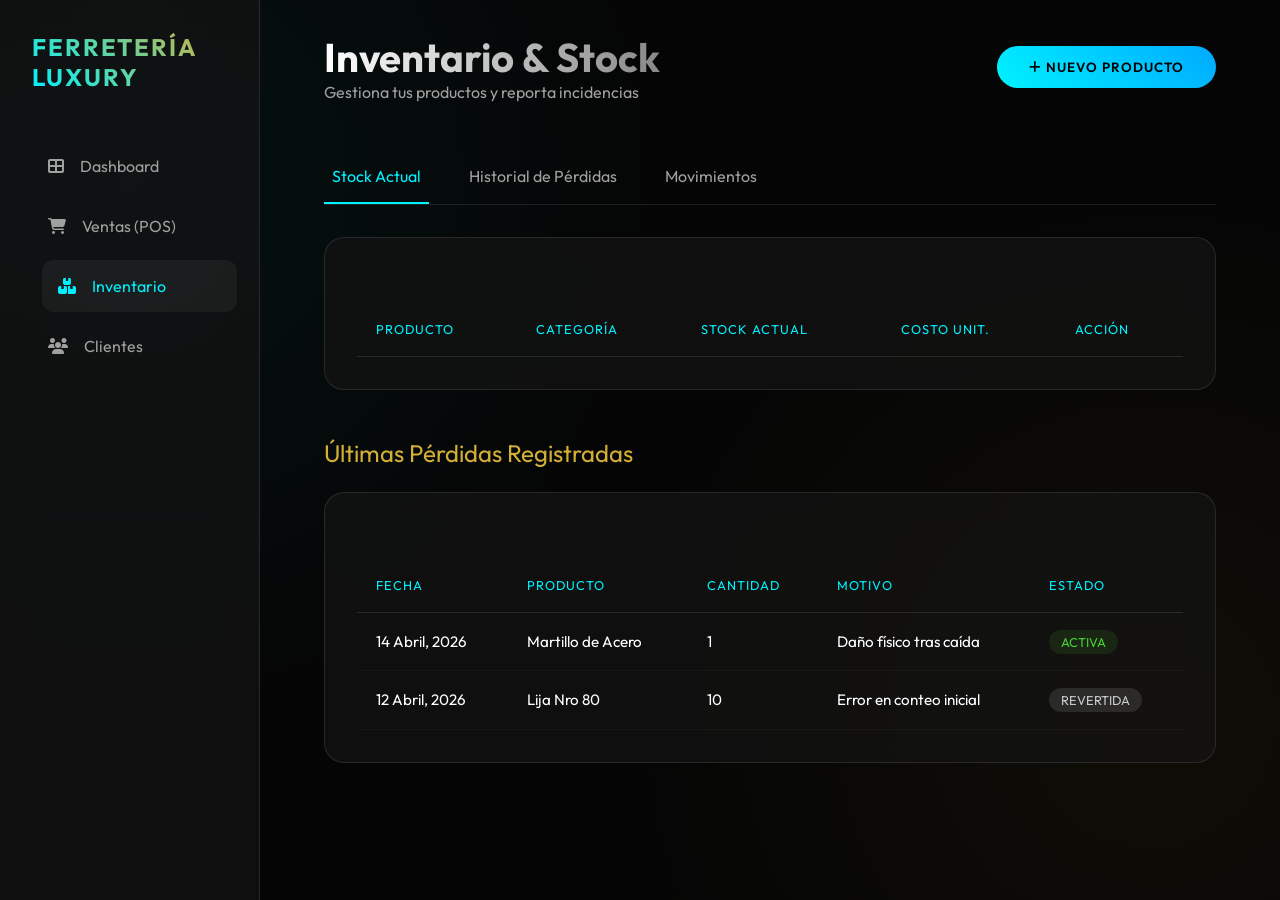
<file: frontend_old/inventario.html>
<!DOCTYPE html>
<html lang="es">
<head>
    <meta charset="UTF-8">
    <meta name="viewport" content="width=device-width, initial-scale=1.0">
    <title>Ferretaría Luxury | Inventario y Pérdidas</title>
    <link rel="stylesheet" href="css/luxury.css">
    <link rel="stylesheet" href="https://cdnjs.cloudflare.com/ajax/libs/font-awesome/6.4.0/css/all.min.css">
    <style>
        .tabs {
            display: flex;
            gap: 2rem;
            margin-bottom: 2rem;
            border-bottom: 1px solid var(--glass-border);
        }

        .tab {
            padding: 1rem 0.5rem;
            cursor: pointer;
            color: var(--text-secondary);
            border-bottom: 2px solid transparent;
            transition: all 0.3s;
        }

        .tab.active {
            color: var(--accent);
            border-bottom-color: var(--accent);
        }

        .badge-active {
            background: rgba(76, 209, 55, 0.1);
            color: #4cd137;
            padding: 4px 12px;
            border-radius: 20px;
            font-size: 0.8rem;
        }

        .badge-reverted {
            background: rgba(255, 255, 255, 0.1);
            color: #ccc;
            padding: 4px 12px;
            border-radius: 20px;
            font-size: 0.8rem;
        }

        /* Modal Simple placeholder */
        .modal-overlay {
            position: fixed;
            top: 0; left: 0; width: 100%; height: 100%;
            background: rgba(0,0,0,0.8);
            backdrop-filter: blur(10px);
            display: none;
            justify-content: center;
            align-items: center;
            z-index: 1000;
        }

        .modal {
            max-width: 500px;
            width: 90%;
        }
    </style>
</head>
<body>

    <nav class="sidebar">
        <div class="logo">FERRETERÍA <br> LUXURY</div>
        <ul class="nav-links">
            <li class="nav-item" onclick="location.href='index.html'">
                <i class="fas fa-th-large"></i>
                <span>Dashboard</span>
            </li>
            <li class="nav-item" onclick="location.href='ventas.html'">
                <i class="fas fa-shopping-cart"></i>
                <span>Ventas (POS)</span>
            </li>
            <li class="nav-item active">
                <i class="fas fa-boxes"></i>
                <span>Inventario</span>
            </li>
            <li class="nav-item">
                <i class="fas fa-users"></i>
                <span>Clientes</span>
            </li>
        </ul>
    </nav>

    <div class="main-wrapper">
        <header class="header">
            <div>
                <h1 class="title-gradient">Inventario & Stock</h1>
                <p style="color: var(--text-secondary)">Gestiona tus productos y reporta incidencias</p>
            </div>
            <button class="btn-premium"><i class="fas fa-plus"></i> Nuevo Producto</button>
        </header>

        <div class="tabs">
            <div class="tab active">Stock Actual</div>
            <div class="tab">Historial de Pérdidas</div>
            <div class="tab">Movimientos</div>
        </div>

        <section class="luxury-card">
            <table class="luxury-table">
                <thead>
                    <tr>
                        <th>Producto</th>
                        <th>Categoría</th>
                        <th>Stock Actual</th>
                        <th>Costo Unit.</th>
                        <th>Acción</th>
                    </tr>
                </thead>
                <tbody id="products-body">
                    <!-- Data will be injected by JS -->
                </tbody>
            </table>
        </section>

        <h2 style="margin: 3rem 0 1.5rem; font-weight: 400; color: var(--accent-gold);">Últimas Pérdidas Registradas</h2>
        
        <section class="luxury-card">
            <table class="luxury-table">
                <thead>
                    <tr>
                        <th>Fecha</th>
                        <th>Producto</th>
                        <th>Cantidad</th>
                        <th>Motivo</th>
                        <th>Estado</th>
                    </tr>
                </thead>
                <tbody>
                    <tr>
                        <td>14 Abril, 2026</td>
                        <td>Martillo de Acero</td>
                        <td>1</td>
                        <td>Daño físico tras caída</td>
                        <td><span class="badge-active">ACTIVA</span></td>
                    </tr>
                    <tr>
                        <td>12 Abril, 2026</td>
                        <td>Lija Nro 80</td>
                        <td>10</td>
                        <td>Error en conteo inicial</td>
                        <td><span class="badge-reverted">REVERTIDA</span></td>
                    </tr>
                </tbody>
            </table>
        </section>
    </div>

    <!-- Modal Mockup -->
    <div class="modal-overlay" id="lossModal">
        <form class="luxury-card modal" id="loss-form">
            <h2 style="margin-bottom: 2rem; color: var(--accent);">Reportar Pérdida</h2>
            <div style="margin-bottom: 1.5rem;">
                <label style="display: block; margin-bottom: 0.5rem; color: var(--text-secondary);">Producto Seleccionado</label>
                <div id="selectedProductName" style="font-weight: 600; font-size: 1.2rem;">-</div>
            </div>
            
            <div style="display: grid; grid-template-columns: 1fr 1fr; gap: 1rem; margin-bottom: 1.5rem;">
                <div>
                    <label style="display: block; margin-bottom: 0.5rem; color: var(--text-secondary);">Cantidad</label>
                    <input type="number" name="qty" required step="0.01" style="width: 100%; background: rgba(255,255,255,0.05); border: 1px solid var(--glass-border); padding: 0.8rem; border-radius: 8px; color: white;">
                </div>
                <div>
                    <label style="display: block; margin-bottom: 0.5rem; color: var(--text-secondary);">Responsable</label>
                    <input type="text" name="responsible" required style="width: 100%; background: rgba(255,255,255,0.05); border: 1px solid var(--glass-border); padding: 0.8rem; border-radius: 8px; color: white;">
                </div>
            </div>

            <div style="margin-bottom: 2rem;">
                <label style="display: block; margin-bottom: 0.5rem; color: var(--text-secondary);">Motivo de la pérdida</label>
                <textarea name="reason" required style="width: 100%; background: rgba(255,255,255,0.05); border: 1px solid var(--glass-border); padding: 0.8rem; border-radius: 8px; color: white; min-height: 100px;"></textarea>
            </div>

            <div style="display: flex; gap: 1rem; justify-content: flex-end;">
                <button type="button" class="btn-premium" style="background: transparent; border: 1px solid var(--glass-border); color: white;" onclick="window.closeLossModal()">Cancelar</button>
                <button type="submit" class="btn-premium">Confirmar Reporte</button>
            </div>
        </form>
    </div>

    <script type="module" src="js/inventory.js"></script>
</body>
</html>
</file>
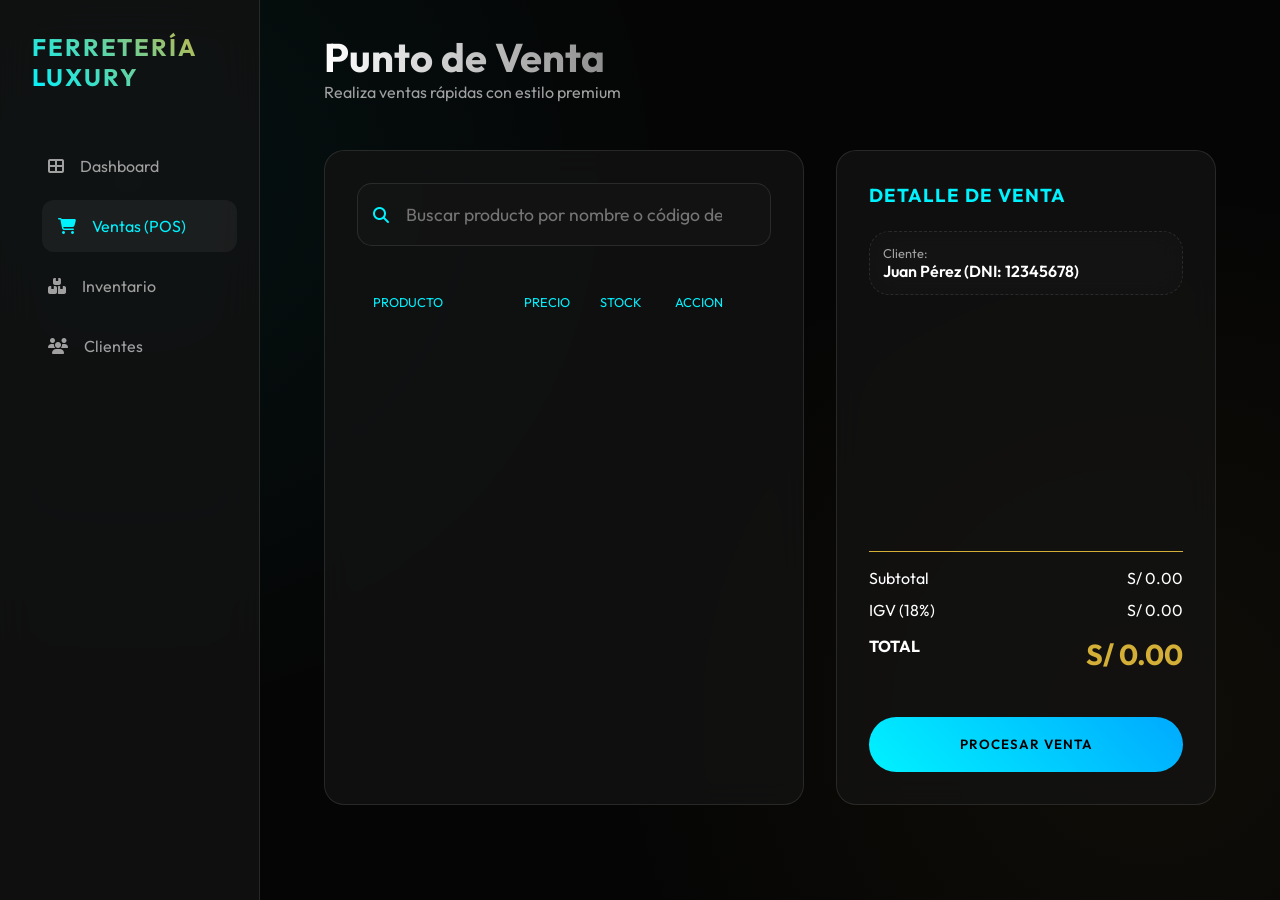
<file: frontend_old/ventas.html>
<!DOCTYPE html>
<html lang="es">
<head>
    <meta charset="UTF-8">
    <meta name="viewport" content="width=device-width, initial-scale=1.0">
    <title>Ferretaría Luxury | Punto de Venta</title>
    <link rel="stylesheet" href="css/luxury.css">
    <link rel="stylesheet" href="https://cdnjs.cloudflare.com/ajax/libs/font-awesome/6.4.0/css/all.min.css">
    <style>
        .pos-container {
            display: grid;
            grid-template-columns: 1fr 380px;
            gap: 2rem;
            margin-top: 1rem;
        }

        .search-container {
            margin-bottom: 2rem;
            position: relative;
        }

        .search-input {
            width: 100%;
            background: var(--card-bg);
            border: 1px solid var(--glass-border);
            padding: 1.2rem 3rem;
            border-radius: 15px;
            color: white;
            font-size: 1.1rem;
            outline: none;
            transition: all 0.3s ease;
        }

        .search-input:focus {
            border-color: var(--accent);
            box-shadow: 0 0 15px rgba(0, 242, 255, 0.2);
        }

        .search-icon {
            position: absolute;
            left: 1rem;
            top: 50%;
            transform: translateY(-50%);
            color: var(--accent);
        }

        .cart-item {
            display: flex;
            justify-content: space-between;
            align-items: center;
            padding: 1rem 0;
            border-bottom: 1px solid rgba(255, 255, 255, 0.05);
        }

        .cart-summary {
            margin-top: 2rem;
            border-top: 1px solid var(--accent-gold);
            padding-top: 1rem;
        }

        .summary-row {
            display: flex;
            justify-content: space-between;
            margin-bottom: 0.8rem;
        }

        .total-amount {
            font-size: 1.8rem;
            font-weight: 700;
            color: var(--accent-gold);
        }

        .product-card {
            cursor: pointer;
            padding: 1rem;
            display: flex;
            gap: 1rem;
            align-items: center;
        }

        .product-card:hover {
            background: var(--hover-bg);
        }
    </style>
</head>
<body>

    <nav class="sidebar">
        <div class="logo">FERRETERÍA <br> LUXURY</div>
        <ul class="nav-links">
            <li class="nav-item" onclick="location.href='index.html'">
                <i class="fas fa-th-large"></i>
                <span>Dashboard</span>
            </li>
            <li class="nav-item active">
                <i class="fas fa-shopping-cart"></i>
                <span>Ventas (POS)</span>
            </li>
            <li class="nav-item">
                <i class="fas fa-boxes"></i>
                <span>Inventario</span>
            </li>
            <li class="nav-item">
                <i class="fas fa-users"></i>
                <span>Clientes</span>
            </li>
        </ul>
    </nav>

    <div class="main-wrapper">
        <header class="header">
            <div>
                <h1 class="title-gradient">Punto de Venta</h1>
                <p style="color: var(--text-secondary)">Realiza ventas rápidas con estilo premium</p>
            </div>
        </header>

        <div class="pos-container">
            <!-- Left Side: Product Selection -->
            <div class="luxury-card">
                <div class="search-container">
                    <i class="fas fa-search search-icon"></i>
                    <input type="text" class="search-input" placeholder="Buscar producto por nombre o código de barras...">
                </div>

                <div class="products-list-header" style="display: grid; grid-template-columns: 2fr 1fr 1fr 80px; padding: 1rem; color: var(--accent); font-size: 0.8rem; text-transform: uppercase;">
                    <span>Producto</span>
                    <span>Precio</span>
                    <span>Stock</span>
                    <span>Accion</span>
                </div>
                
                <div id="available-products">
                    <!-- Products will be injected by JS -->
                </div>
            </div>

            <!-- Right Side: Cart Summary -->
            <div class="luxury-card">
                <h3 style="margin-bottom: 1.5rem; text-transform: uppercase; letter-spacing: 1px; color: var(--accent);">Detalle de Venta</h3>
                
                <div class="customer-select luxury-card" style="padding: 0.8rem; margin-bottom: 1.5rem; border-style: dashed;">
                    <div style="font-size: 0.8rem; color: var(--text-secondary);">Cliente:</div>
                    <div style="font-weight: 600;">Juan Pérez (DNI: 12345678)</div>
                </div>

                <div id="cart-items" style="min-height: 200px;">
                    <!-- Cart items will appear here -->
                </div>

                <div class="cart-summary">
                    <div class="summary-row">
                        <span>Subtotal</span>
                        <span id="subtotal">S/ 0.00</span>
                    </div>
                    <div class="summary-row">
                        <span>IGV (18%)</span>
                        <span id="igv">S/ 0.00</span>
                    </div>
                    <div class="summary-row" style="margin-top: 1rem;">
                        <span style="font-weight: 700;">TOTAL</span>
                        <span id="total" class="total-amount">S/ 0.00</span>
                    </div>

                    <button id="checkout-btn" class="btn-premium" style="width: 100%; margin-top: 2rem; padding: 1.2rem;">PROCESAR VENTA</button>
                </div>
            </div>
        </div>
    </div>

    <script type="module" src="js/sales.js"></script>
</body>
</html>
</file>
<file: frontend_old/css/luxury.css>
@import url('https://fonts.googleapis.com/css2?family=Outfit:wght@300;400;600;700&display=swap');

:root {
    --bg-dark: #050505;
    --card-bg: rgba(20, 20, 20, 0.7);
    --accent: #00f2ff; /* Cyan Luxury */
    --accent-gold: #d4af37; /* Gold Luxury */
    --text-primary: #ffffff;
    --text-secondary: #a0a0a0;
    --glass-border: rgba(255, 255, 255, 0.1);
    --hover-bg: rgba(255, 255, 255, 0.05);
}

* {
    margin: 0;
    padding: 0;
    box-sizing: border-box;
    font-family: 'Outfit', sans-serif;
}

body {
    background-color: var(--bg-dark);
    color: var(--text-primary);
    overflow-x: hidden;
    background-image: 
        radial-gradient(circle at 10% 20%, rgba(0, 242, 255, 0.05) 0%, transparent 40%),
        radial-gradient(circle at 90% 80%, rgba(212, 175, 55, 0.05) 0%, transparent 40%);
    min-height: 100vh;
}

/* Glassmorphism Sidebar */
.sidebar {
    position: fixed;
    left: 0;
    top: 0;
    width: 260px;
    height: 100vh;
    background: var(--card-bg);
    backdrop-filter: blur(20px);
    border-right: 1px solid var(--glass-border);
    padding: 2rem;
    z-index: 100;
}

.logo {
    font-size: 1.5rem;
    font-weight: 700;
    margin-bottom: 3rem;
    background: linear-gradient(45deg, var(--accent), var(--accent-gold));
    -webkit-background-clip: text;
    -webkit-text-fill-color: transparent;
    letter-spacing: 2px;
}

.nav-links {
    list-style: none;
}

.nav-item {
    padding: 1rem;
    margin-bottom: 0.5rem;
    border-radius: 12px;
    cursor: pointer;
    transition: all 0.3s ease;
    display: flex;
    align-items: center;
    color: var(--text-secondary);
}

.nav-item:hover, .nav-item.active {
    background: var(--hover-bg);
    color: var(--accent);
    transform: translateX(10px);
}

.nav-item i {
    margin-right: 1rem;
}

/* Main Content area */
.main-wrapper {
    margin-left: 260px;
    padding: 2rem 4rem;
}

.header {
    display: flex;
    justify-content: space-between;
    align-items: center;
    margin-bottom: 3rem;
}

.luxury-card {
    background: var(--card-bg);
    backdrop-filter: blur(15px);
    border: 1px solid var(--glass-border);
    border-radius: 20px;
    padding: 2rem;
    transition: transform 0.4s cubic-bezier(0.175, 0.885, 0.32, 1.275);
}

.luxury-card:hover {
    transform: translateY(-10px);
    border-color: var(--accent);
    box-shadow: 0 20px 40px rgba(0, 0, 0, 0.4);
}

/* Grid Layouts */
.stats-grid {
    display: grid;
    grid-template-columns: repeat(auto-fit, minmax(240px, 1fr));
    gap: 2rem;
    margin-bottom: 3rem;
}

.title-gradient {
    background: linear-gradient(90deg, #fff, #888);
    -webkit-background-clip: text;
    -webkit-text-fill-color: transparent;
    font-size: 2.5rem;
}

/* Buttons */
.btn-premium {
    background: linear-gradient(45deg, var(--accent), #00aaff);
    color: black;
    border: none;
    padding: 0.8rem 2rem;
    border-radius: 50px;
    font-weight: 600;
    cursor: pointer;
    transition: all 0.3s ease;
    text-transform: uppercase;
    letter-spacing: 1px;
}

.btn-premium:hover {
    transform: scale(1.05);
    box-shadow: 0 0 20px rgba(0, 242, 255, 0.4);
}

/* Custom Table for Sales Area */
.luxury-table {
    width: 100%;
    border-collapse: collapse;
    margin-top: 2rem;
}

.luxury-table th {
    text-align: left;
    padding: 1.2rem;
    color: var(--accent);
    border-bottom: 1px solid var(--glass-border);
    font-weight: 400;
    text-transform: uppercase;
    font-size: 0.8rem;
    letter-spacing: 1px;
}

.luxury-table td {
    padding: 1.2rem;
    border-bottom: 1px solid rgba(255, 255, 255, 0.03);
    font-size: 0.95rem;
}
</file>
